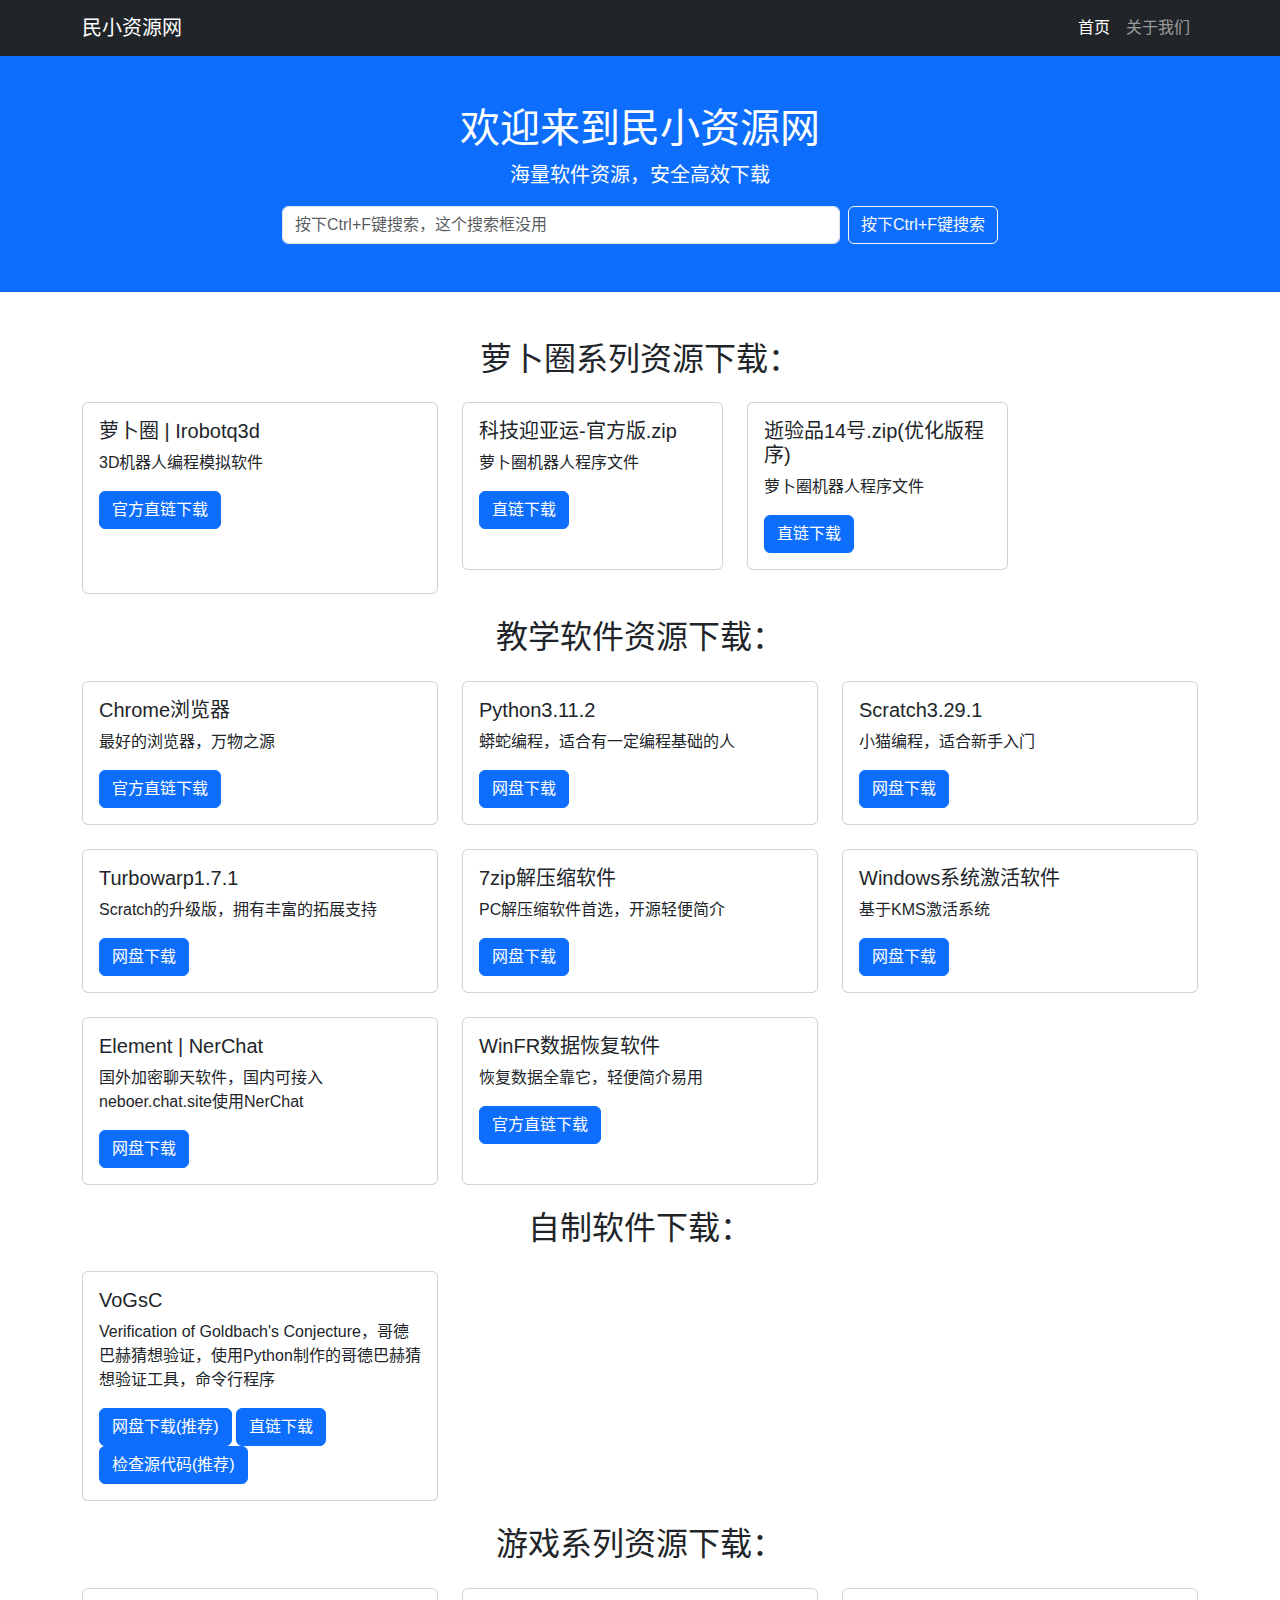
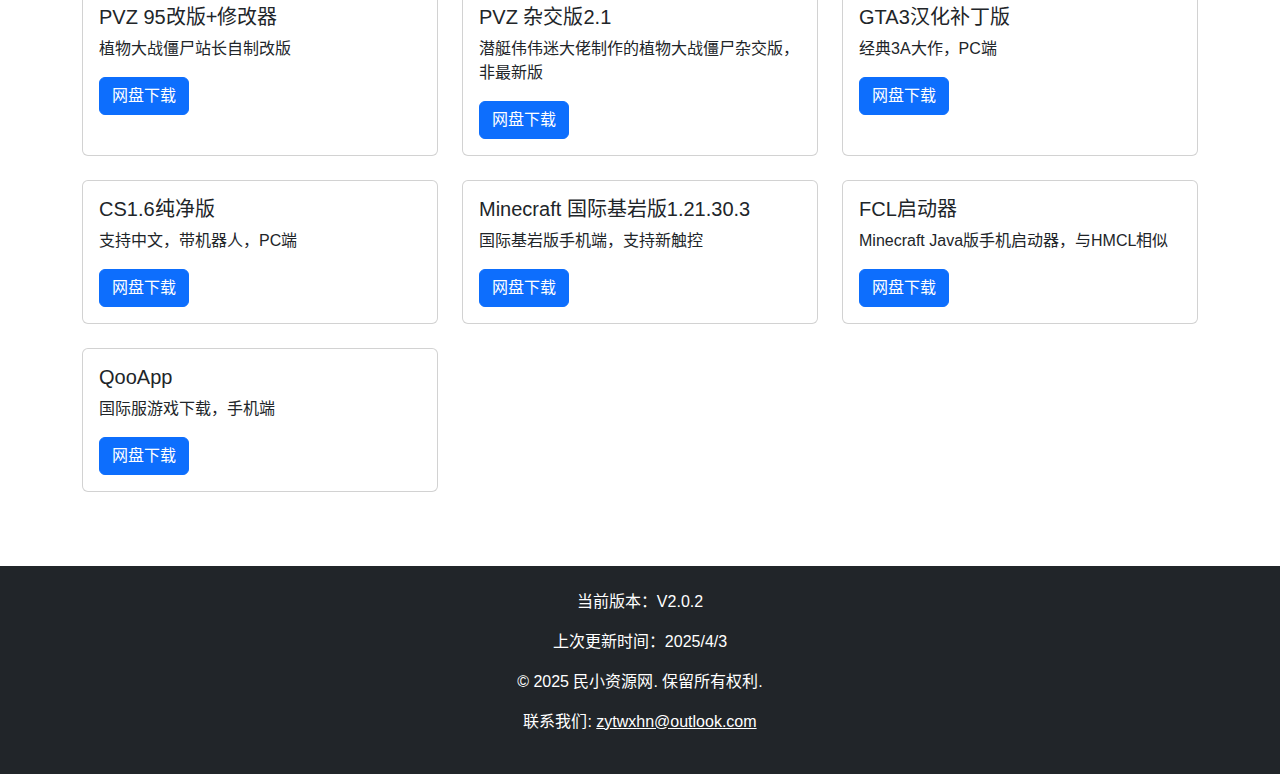
<file: index.html>
<!DOCTYPE html>
<html lang="zh-CN">
<head>
    <meta charset="UTF-8">
    <meta name="viewport" content="width=device-width, initial-scale=1.0">
    <meta http-equiv="X-UA-Compatible" content="IE=edge">
    <title>民小资源网</title>
    <link rel="icon" type="icon.png" href="icon.png">
    <!-- Bootstrap CSS -->
    <link href="https://cdn.jsdelivr.net/npm/bootstrap@5.3.0/dist/css/bootstrap.min.css" rel="stylesheet">
    <!-- Font Awesome -->
    <link href="https://cdnjs.cloudflare.com/ajax/libs/font-awesome/6.0.0-beta3/css/all.min.css" rel="stylesheet">
    <!-- 自定义CSS -->
    <link href="styles.css" rel="stylesheet">
</head>
<body>

    <!-- 导航栏 -->
    <nav class="navbar navbar-expand-lg navbar-dark bg-dark">
        <div class="container">
            <a class="navbar-brand" href="#">民小资源网</a>
            <button class="navbar-toggler" type="button" data-bs-toggle="collapse" data-bs-target="#navbarNav" aria-controls="navbarNav" aria-expanded="false" aria-label="Toggle navigation">
                <span class="navbar-toggler-icon"></span>
            </button>
            <div class="collapse navbar-collapse" id="navbarNav">
                <ul class="navbar-nav ms-auto">
                    <li class="nav-item">
                        <a class="nav-link active" href="#">首页</a>
                    </li>
                    <li class="nav-item">
                        <a class="nav-link" href="about.html">关于我们</a>
                    </li>
                </ul>
            </div>
        </div>
    </nav>

    <!-- 头部横幅 -->
    <header class="bg-primary text-white text-center py-5">
        <div class="container">
            <h1>欢迎来到民小资源网</h1>
            <p class="lead">海量软件资源，安全高效下载</p>
            <form class="d-flex justify-content-center">
                <input class="form-control me-2 w-50" type="search" placeholder="按下Ctrl+F键搜索，这个搜索框没用" aria-label="Search">
                <button class="btn btn-outline-light" type="submit">按下Ctrl+F键搜索</button>
            </form>
        </div>
    </header>

    <!-- 软件列表 -->
    <section class="container my-5">
        <h2 class="text-center mb-4">萝卜圈系列资源下载：</h2>
        <div class="row">
            <!-- 软件卡片 -->
            <div class="col-md-4 mb-4">
                <div class="card h-100">
                    <div class="card-body">
                        <h5 class="card-title">萝卜圈 | Irobotq3d</h5>
                        <p class="card-text">3D机器人编程模拟软件</p>
                        <a href="https://pubdl4.irobotq.com/client/irobotq3d_setup_1.6.2.4_build202405281024_nofr1.zip" class="btn btn-primary">官方直链下载</a>
                    </div>
                </div>
            </div>
            <div class="col-md-3 mb-5">
                <div class="card h-100">
                    <div class="card-body">
                        <h5 class="card-title">科技迎亚运-官方版.zip</h5>
                        <p class="card-text">萝卜圈机器人程序文件</p>
                        <a href="/re/科技迎亚运(官方版).zip" class="btn btn-primary">直链下载</a>
                    </div>
                </div>
            </div>
            <div class="col-md-3 mb-5">
                <div class="card h-100">
                    <div class="card-body">
                        <h5 class="card-title">逝验品14号.zip(优化版程序)</h5>
                        <p class="card-text">萝卜圈机器人程序文件</p>
                        <a href="/re/逝验品14号.zip" class="btn btn-primary">直链下载</a>
                    </div>
                </div>
            </div>
            <h2 class="text-center mb-4">教学软件资源下载：</h2>
            <div class="col-md-4 mb-4">
                <div class="card h-100">
                    <div class="card-body">
                        <h5 class="card-title">Chrome浏览器</h5>
                        <p class="card-text">最好的浏览器，万物之源</p>
                        <a href="https://dl.google.com/tag/s/appguid%3D%7B8A69D345-D564-463C-AFF1-A69D9E530F96%7D%26iid%3D%7B4DF95DB5-C855-1CD4-9945-1911D5CDDC47%7D%26lang%3Dzh-CN%26browser%3D4%26usagestats%3D0%26appname%3DGoogle%2520Chrome%26needsadmin%3Dprefers%26ap%3Dx64-statsdef_1%26installdataindex%3Dempty/update2/installers/ChromeSetup.exe" class="btn btn-primary">官方直链下载</a>
                    </div>
                </div>
            </div>
            <div class="col-md-4 mb-4">
                <div class="card h-100">
                    <div class="card-body">
                        <h5 class="card-title">Python3.11.2</h5>
                        <p class="card-text">蟒蛇编程，适合有一定编程基础的人</p>
                        <a href="https://pan.astpan.com/s/pLQNSk" class="btn btn-primary">网盘下载</a>
                    </div>
                </div>
            </div>
            <div class="col-md-4 mb-4">
                <div class="card h-100">
                    <div class="card-body">
                        <h5 class="card-title">Scratch3.29.1</h5>
                        <p class="card-text">小猫编程，适合新手入门</p>
                        <a href="https://pan.astpan.com/s/8D9RHk" class="btn btn-primary">网盘下载</a>
                    </div>
                </div>
            </div>
            <div class="col-md-4 mb-4">
                <div class="card h-100">
                    <div class="card-body">
                        <h5 class="card-title">Turbowarp1.7.1</h5>
                        <p class="card-text">Scratch的升级版，拥有丰富的拓展支持</p>
                        <a href="https://pan.astpan.com/s/4r9Efk" class="btn btn-primary">网盘下载</a>
                    </div>
                </div>
            </div>
            <div class="col-md-4 mb-4">
                <div class="card h-100">
                    <div class="card-body">
                        <h5 class="card-title">7zip解压缩软件</h5>
                        <p class="card-text">PC解压缩软件首选，开源轻便简介</p>
                        <a href="https://pan.astpan.com/s/LyNNsE" class="btn btn-primary">网盘下载</a>
                    </div>
                </div>
            </div>
            <div class="col-md-4 mb-4">
                <div class="card h-100">
                    <div class="card-body">
                        <h5 class="card-title">Windows系统激活软件</h5>
                        <p class="card-text">基于KMS激活系统</p>
                        <a href="https://pan.astpan.com/s/ojdRtb" class="btn btn-primary">网盘下载</a>
                    </div>
                </div>
            </div>
            <div class="col-md-4 mb-4">
                <div class="card h-100">
                    <div class="card-body">
                        <h5 class="card-title">Element | NerChat</h5>
                        <p class="card-text">国外加密聊天软件，国内可接入neboer.chat.site使用NerChat</p>
                        <a href="https://pan.astpan.com/s/9V9Lc4" class="btn btn-primary">网盘下载</a>
                    </div>
                </div>
            </div>
            <div class="col-md-4 mb-4">
                <div class="card h-100">
                    <div class="card-body">
                        <h5 class="card-title">WinFR数据恢复软件</h5>
                        <p class="card-text">恢复数据全靠它，轻便简介易用</p>
                        <a href="https://www.winfr.com.cn/go/download/WinFR.zip" class="btn btn-primary">官方直链下载</a>
                    </div>
                </div>
            </div>
            <h2 class="text-center mb-4">自制软件下载：</h2>
            <div class="col-md-4 mb-4">
                <div class="card h-100">
                    <div class="card-body">
                        <h5 class="card-title">VoGsC</h5>
                        <p class="card-text">Verification of Goldbach's Conjecture，哥德巴赫猜想验证，使用Python制作的哥德巴赫猜想验证工具，命令行程序</p>
                        <a href="https://pan.astpan.com/s/dXKgHp" class="btn btn-primary">网盘下载(推荐)</a>
                        <a href="/re/vogsc-windows-amd64.tar.gz" class="btn btn-primary">直链下载</a>
                        <a href="https://pan.astpan.com/s/Qg4PCB" class="btn btn-primary">检查源代码(推荐)</a>
                    </div>
                </div>
            </div>
            <h2 class="text-center mb-4">游戏系列资源下载：</h2>
            <div class="col-md-4 mb-4">
                <div class="card h-100">
                    <div class="card-body">
                        <h5 class="card-title">PVZ 95改版+修改器</h5>
                        <p class="card-text">植物大战僵尸站长自制改版</p>
                        <a href="https://pan.astpan.com/s/WarkUN" class="btn btn-primary">网盘下载</a>
                    </div>
                </div>
            </div>
            <div class="col-md-4 mb-4">
                <div class="card h-100">
                    <div class="card-body">
                        <h5 class="card-title">PVZ 杂交版2.1</h5>
                        <p class="card-text">潜艇伟伟迷大佬制作的植物大战僵尸杂交版，非最新版</p>
                        <a href="https://pan.astpan.com/s/VmlNIN" class="btn btn-primary">网盘下载</a>
                    </div>
                </div>
            </div>
            <div class="col-md-4 mb-4">
                <div class="card h-100">
                    <div class="card-body">
                        <h5 class="card-title">GTA3汉化补丁版</h5>
                        <p class="card-text">经典3A大作，PC端</p>
                        <a href="https://pan.astpan.com/s/E5kLUa" class="btn btn-primary">网盘下载</a>
                    </div>
                </div>
            </div>
            <div class="col-md-4 mb-4">
                <div class="card h-100">
                    <div class="card-body">
                        <h5 class="card-title">CS1.6纯净版</h5>
                        <p class="card-text">支持中文，带机器人，PC端</p>
                        <a href="https://pan.astpan.com/s/a52LTV" class="btn btn-primary">网盘下载</a>
                    </div>
                </div>
            </div>
            <div class="col-md-4 mb-4">
                <div class="card h-100">
                    <div class="card-body">
                        <h5 class="card-title">Minecraft 国际基岩版1.21.30.3</h5>
                        <p class="card-text">国际基岩版手机端，支持新触控</p>
                        <a href="https://pan.astpan.com/s/QLJ8sB" class="btn btn-primary">网盘下载</a>
                    </div>
                </div>
            </div>
            <div class="col-md-4 mb-4">
                <div class="card h-100">
                    <div class="card-body">
                        <h5 class="card-title">FCL启动器</h5>
                        <p class="card-text">Minecraft Java版手机启动器，与HMCL相似</p>
                        <a href="https://pan.astpan.com/s/DMqLIq" class="btn btn-primary">网盘下载</a>
                    </div>
                </div>
            </div>
            <div class="col-md-4 mb-4">
                <div class="card h-100">
                    <div class="card-body">
                        <h5 class="card-title">QooApp</h5>
                        <p class="card-text">国际服游戏下载，手机端</p>
                        <a href="https://pan.astpan.com/s/dBOWtp" class="btn btn-primary">网盘下载</a>
                    </div>
                </div>
            </div>
        </div>
    </section>

    <!-- 页脚 -->
    <footer class="bg-dark text-white text-center py-4">
        <div class="container">
            <p>当前版本：V2.0.2</p>
            <p>上次更新时间：2025/4/3</p>
            <p>&copy; 2025 民小资源网. 保留所有权利.</p>
            <p>联系我们: <a href="mailto:zytwxhn@outlook.com" class="text-white">zytwxhn@outlook.com</a></p>
        </div>
    </footer>

    <!-- Bootstrap JS -->
    <script src="https://cdn.jsdelivr.net/npm/bootstrap@5.3.0/dist/js/bootstrap.bundle.min.js"></script>
</body>
</html>
</file>
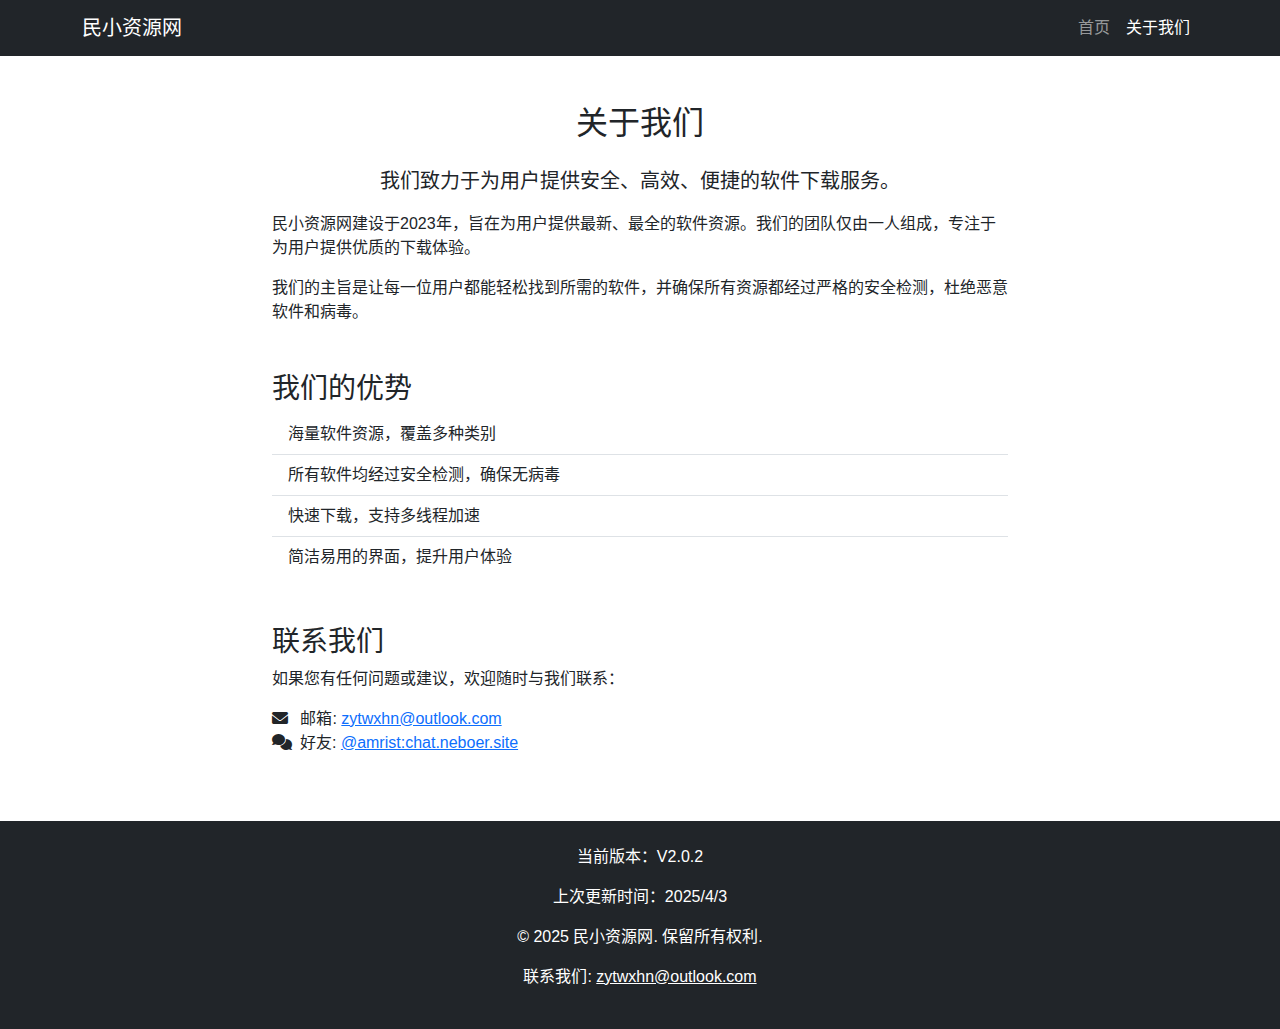
<file: about.html>
<!DOCTYPE html>
<html lang="zh-CN">
<head>
    <meta charset="UTF-8">
    <meta name="viewport" content="width=device-width, initial-scale=1.0">
    <meta http-equiv="X-UA-Compatible" content="IE=edge">
    <title>关于我们 | 民小资源网</title>
    <link rel="icon" type="icon.png" href="icon.png">
    <!-- Bootstrap CSS -->
    <link href="https://cdn.jsdelivr.net/npm/bootstrap@5.3.0/dist/css/bootstrap.min.css" rel="stylesheet">
    <!-- Font Awesome -->
    <link href="https://cdnjs.cloudflare.com/ajax/libs/font-awesome/6.0.0-beta3/css/all.min.css" rel="stylesheet">
    <!-- 自定义CSS -->
    <link href="styles.css" rel="stylesheet">
</head>
<body>

    <!-- 导航栏 -->
    <nav class="navbar navbar-expand-lg navbar-dark bg-dark">
        <div class="container">
            <a class="navbar-brand" href="index.html">民小资源网</a>
            <button class="navbar-toggler" type="button" data-bs-toggle="collapse" data-bs-target="#navbarNav" aria-controls="navbarNav" aria-expanded="false" aria-label="Toggle navigation">
                <span class="navbar-toggler-icon"></span>
            </button>
            <div class="collapse navbar-collapse" id="navbarNav">
                <ul class="navbar-nav ms-auto">
                    <li class="nav-item">
                        <a class="nav-link" href="index.html">首页</a>
                    </li>
                    <li class="nav-item">
                        <a class="nav-link active" href="about.html">关于我们</a>
                    </li>
                </ul>
            </div>
        </div>
    </nav>

    <!-- 关于我们内容 -->
    <section class="container my-5">
        <h2 class="text-center mb-4">关于我们</h2>
        <div class="row">
            <div class="col-lg-8 mx-auto">
                <p class="lead text-center">
                    我们致力于为用户提供安全、高效、便捷的软件下载服务。
                </p>
                <p>
                    民小资源网建设于2023年，旨在为用户提供最新、最全的软件资源。我们的团队仅由一人组成，专注于为用户提供优质的下载体验。
                </p>
                <p>
                    我们的主旨是让每一位用户都能轻松找到所需的软件，并确保所有资源都经过严格的安全检测，杜绝恶意软件和病毒。
                </p>
                <h3 class="mt-5">我们的优势</h3>
                <ul class="list-group list-group-flush">
                    <li class="list-group-item">海量软件资源，覆盖多种类别</li>
                    <li class="list-group-item">所有软件均经过安全检测，确保无病毒</li>
                    <li class="list-group-item">快速下载，支持多线程加速</li>
                    <li class="list-group-item">简洁易用的界面，提升用户体验</li>
                </ul>
                <h3 class="mt-5">联系我们</h3>
                <p>
                    如果您有任何问题或建议，欢迎随时与我们联系：
                </p>
                <ul class="list-unstyled">
                    <li><i class="fas fa-envelope me-2"></i> 邮箱: <a href="mailto:zytwxhn@outlook.com">zytwxhn@outlook.com</a></li>
                    <li><i class="fas fa-comments me-2"></i>好友: <a href="">@amrist:chat.neboer.site</a></li>
                </ul>
            </div>
        </div>
    </section>

    <!-- 页脚 -->
    <footer class="bg-dark text-white text-center py-4">
        <div class="container">
            <p>当前版本：V2.0.2</p>
            <p>上次更新时间：2025/4/3</p>
            <p>&copy; 2025 民小资源网. 保留所有权利.</p>
            <p>联系我们: <a href="mailto:zytwxhn@outlook.com" class="text-white">zytwxhn@outlook.com</a></p>
        </div>
    </footer>

    <!-- Bootstrap JS -->
    <script src="https://cdn.jsdelivr.net/npm/bootstrap@5.3.0/dist/js/bootstrap.bundle.min.js"></script>
</body>
</html>
</file>
<file: styles.css>
/* 自定义样式 */
body {
    font-family: 'Arial', sans-serif;
}

header {
    padding: 100px 0;
}

.card {
    transition: transform 0.3s ease;
}

.card:hover {
    transform: translateY(-10px);
}

footer {
    margin-top: 50px;
}
</file>
